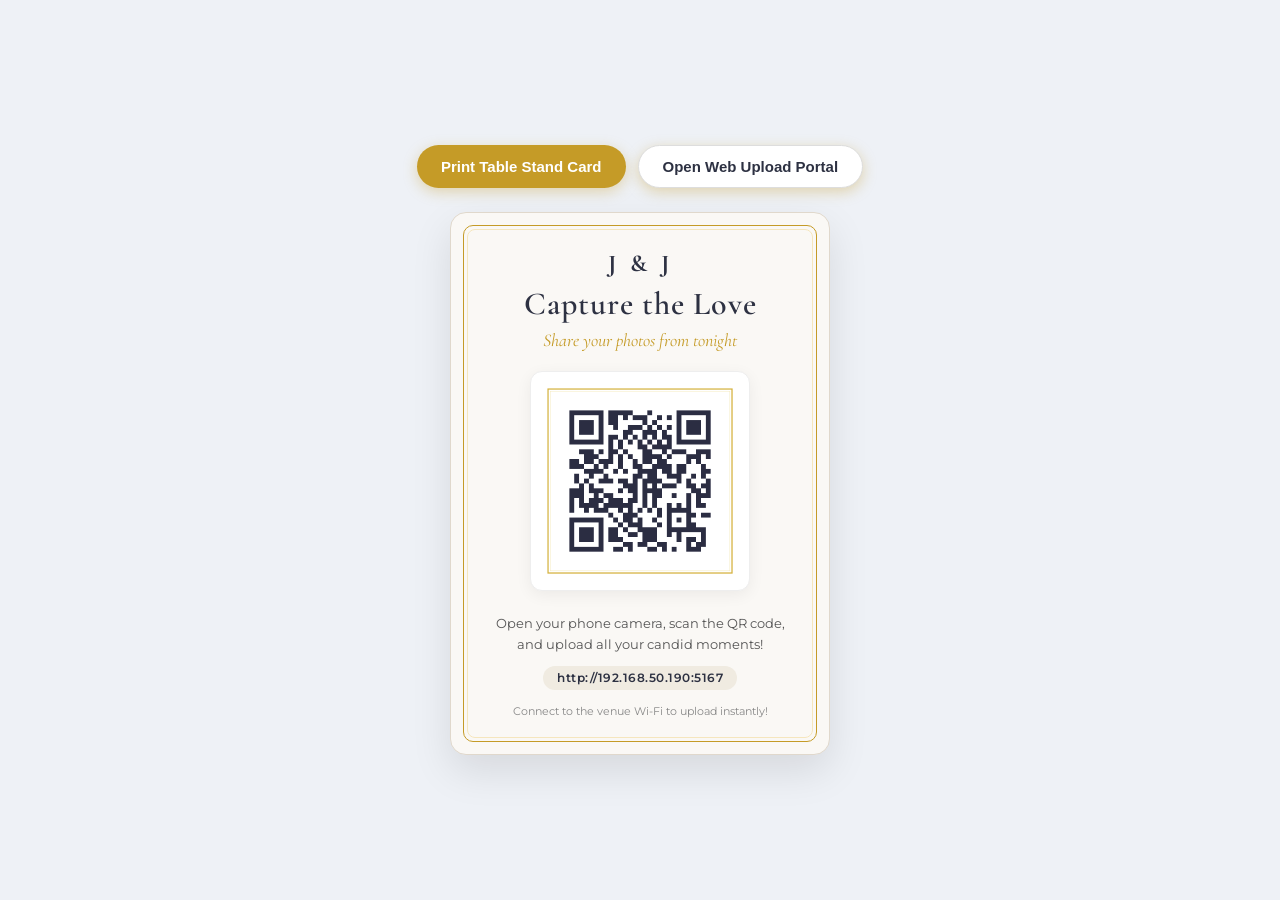
<file: table_stand_card.html>
<!DOCTYPE html>
<html lang="en">
<head>
  <meta charset="UTF-8">
  <meta name="viewport" content="width=device-width, initial-scale=1.0">
  <title>Share Your Wedding Memories - Table Card</title>
  <link rel="preconnect" href="https://fonts.googleapis.com">
  <link rel="preconnect" href="https://fonts.gstatic.com" crossorigin>
  <link href="https://fonts.googleapis.com/css2?family=Cormorant+Garamond:ital,wght@0,400;0,600;1,400&family=Montserrat:wght@300;400;600&display=swap" rel="stylesheet">
  <style>
    :root {
      --gold-primary: #c59b27;
      --gold-light: #f5e6be;
      --charcoal: #2d3142;
      --cream: #faf8f5;
    }
    * {
      box-sizing: border-box;
      margin: 0;
      padding: 0;
    }
    body {
      font-family: 'Montserrat', sans-serif;
      background: #eef1f6;
      display: flex;
      flex-direction: column;
      align-items: center;
      justify-content: center;
      min-height: 100vh;
      padding: 24px;
      color: var(--charcoal);
    }
    .print-actions {
      margin-bottom: 24px;
      display: flex;
      gap: 12px;
    }
    .btn {
      background: var(--gold-primary);
      color: white;
      border: none;
      padding: 12px 24px;
      font-size: 15px;
      font-weight: 600;
      border-radius: 30px;
      cursor: pointer;
      box-shadow: 0 4px 14px rgba(197, 155, 39, 0.35);
      transition: all 0.2s ease;
    }
    .btn:hover {
      transform: translateY(-2px);
      box-shadow: 0 6px 20px rgba(197, 155, 39, 0.45);
    }
    .btn-secondary {
      background: white;
      color: var(--charcoal);
      border: 1px solid #ddd;
    }

    /* Printable Card (4x6 / 5x7 ratio) */
    .card {
      width: 380px;
      min-height: 540px;
      background: var(--cream);
      border: 1px solid #e0d8cc;
      border-radius: 16px;
      box-shadow: 0 16px 40px rgba(0, 0, 0, 0.1);
      padding: 36px 28px;
      text-align: center;
      position: relative;
      overflow: hidden;
    }
    .card::before {
      content: '';
      position: absolute;
      inset: 12px;
      border: 1.5px solid var(--gold-primary);
      border-radius: 10px;
      pointer-events: none;
    }
    .card::after {
      content: '';
      position: absolute;
      inset: 16px;
      border: 0.5px solid var(--gold-light);
      border-radius: 8px;
      pointer-events: none;
    }
    .rings-icon {
      font-size: 32px;
      margin-bottom: 6px;
      color: var(--gold-primary);
    }
    h1 {
      font-family: 'Cormorant Garamond', Georgia, serif;
      font-size: 32px;
      font-weight: 600;
      color: var(--charcoal);
      margin-bottom: 6px;
      letter-spacing: 1px;
    }
    .subtitle {
      font-family: 'Cormorant Garamond', Georgia, serif;
      font-style: italic;
      font-size: 18px;
      color: var(--gold-primary);
      margin-bottom: 20px;
    }
    .qr-container {
      background: white;
      padding: 14px;
      border-radius: 12px;
      box-shadow: 0 4px 16px rgba(0,0,0,0.06);
      display: inline-block;
      margin-bottom: 18px;
      border: 1px solid #eee;
    }
    .qr-container img {
      display: block;
      width: 190px;
      height: 190px;
    }
    .instructions {
      font-size: 13px;
      line-height: 1.6;
      color: #555;
      margin-bottom: 12px;
    }
    .instructions strong {
      color: var(--charcoal);
    }
    .url-badge {
      display: inline-block;
      background: #f0ebe1;
      padding: 5px 14px;
      border-radius: 20px;
      font-size: 11.5px;
      font-weight: 600;
      color: var(--charcoal);
      letter-spacing: 0.5px;
    }
    .wifi-note {
      font-size: 11px;
      color: #888;
      margin-top: 14px;
    }

    @media print {
      body {
        background: white;
        padding: 0;
      }
      .print-actions {
        display: none;
      }
      .card {
        box-shadow: none;
        border: 1px solid #ccc;
        margin: auto;
        page-break-inside: avoid;
      }
    }
  </style>
</head>
<body>

  <div class="print-actions">
    <button class="btn" onclick="window.print()">Print Table Stand Card</button>
    <a href="http://192.168.50.190:5167" target="_blank" style="text-decoration:none;">
      <button class="btn btn-secondary">Open Web Upload Portal</button>
    </a>
  </div>

  <div class="card">
    <div class="rings-icon" style="font-family:'Cormorant Garamond',serif; font-size:24px; letter-spacing:4px; color:var(--gold); font-weight:700;">J &amp; J</div>
    <h1>Capture the Love</h1>
    <div class="subtitle">Share your photos from tonight</div>

    <div class="qr-container">
      <img src="wedding_qr.png" alt="Wedding Upload QR Code">
    </div>

    <p class="instructions">
      Open your phone camera, scan the QR code,<br>
      and upload all your candid moments!
    </p>

    <div class="url-badge">http://192.168.50.190:5167</div>

    <p class="wifi-note">
      Connect to the venue Wi-Fi to upload instantly!
    </p>
  </div>

</body>
</html>
</file>
